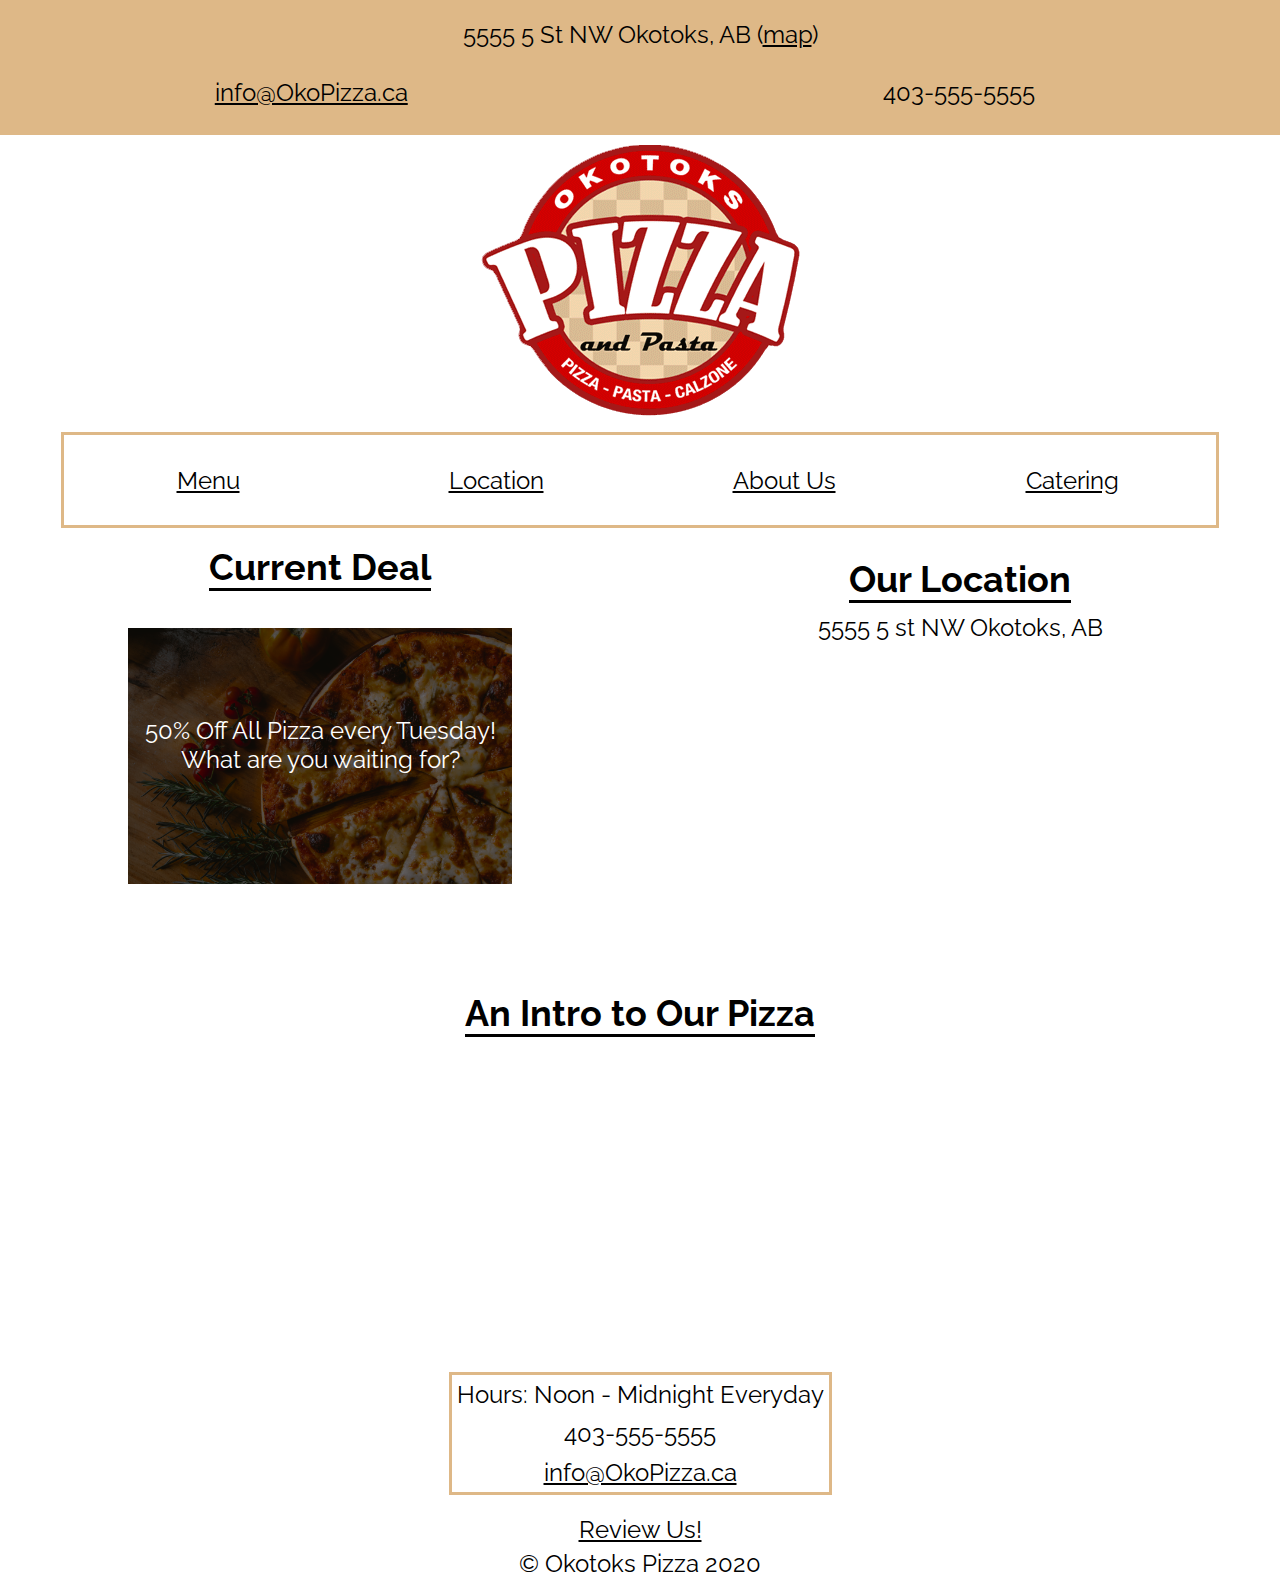
<file: index.html>
<!DOCTYPE html>
<html lang="en">
<head>
    <meta name="author" content="Matt Clevland">
    <meta name="description" content="Home page for the Okotoks Pizza Restaurant.">
    <meta name="keywords" content="Okotoks Pizza, Pizza, local Pizza, Okotoks, family restaurant, cheap pizza, Okotoks delivery, pizza promotions">
    <meta charset="UTF-8">
    <meta name="viewport" content="width=device-width, initial-scale=1.0">
    <title>Okotoks Pizza</title>
    <link rel="stylesheet" href="css/style.css">
    <link href="https://fonts.googleapis.com/css2?family=Raleway:wght@100&display=swap" rel="stylesheet">
    <link rel="shortcut icon" type="image/svg" href="images/favicon.svg">
</head>
<body>
    <section id="grid-container">
        <div id="Header">
        <div id="Header-info">
            <div id="Header-address">
                <p>5555 5 St NW Okotoks, AB (<a target="_blank" href="https://www.google.ca/maps/place/Okotoks,+AB/@50.7285408,-114.0013393,13z/data=!3m1!4b1!4m5!3m4!1s0x53719832dbd76fe5:0x583906fa0929b961!8m2!3d50.7254764!4d-113.974928">map</a>)</p>
            </div>
            <div id="Header-contact">
            <a href="mailto:info@OkoPizza.ca">info@OkoPizza.ca</a>
            <a id="phone" href="tel:4035555555">403-555-5555</a>
            <p id="phone-one">403-555-5555</p>
            </div>
        </div>
        <div id="Header-logo">
            <a href="index.html">
                <img src="images/okotoks-pizza-logo.png" alt="The Okotoks Pizza Logo">
            </a>
            
        </div>
        <div id="Drop-menu">
            <input type="checkbox" name="mobile-menu-checkbox" id="mobile-menu-checkbox">

            <div id="mobile-hamburger-container">
                <span id="mobile-line-1" class="mobile-hamburger-line"></span>
                <span id="mobile-line-2" class="mobile-hamburger-line"></span>
                <span id="mobile-line-3" class="mobile-hamburger-line"></span>
            </div>

            <div id="header-menu">
                <a href="pages/menu.html"> Menu</a>
                <a href="pages/map.html">Location</a>
                <a href="pages/aboutus.html">About Us</a>
                <a href="pages/catering.html">Catering</a>
            </div>
        </div>

        <div id="DTMenu">
            <a href="pages/menu.html"> Menu</a>
            <a href="pages/map.html">Location</a>
            <a href="pages/aboutus.html">About Us</a>
            <a href="pages/catering.html">Catering</a>
        </div>

        </div>

        <div id="Body-content">

            <span id="Desk-grid">
                <div class="Promo">
                    <h2 id="promo-title">Current Deal</h2>
                    <img id="home-image" src="images/Pizza1.jpg" alt="A photo of a pizza" width="90%">
                    
                    <p id="Promotion">50% Off All Pizza every Tuesday! What are you waiting for?</p>
                 
                    
                    
                </div>
    
                <div id="Location">
                    <h2>Our Location</h2>
                    <p>5555 5 st NW Okotoks, AB</p>
                    <iframe src="https://www.google.com/maps/embed?pb=!1m18!1m12!1m3!1d40408.58124937116!2d-114.00133932122687!3d50.72854075563575!2m3!1f0!2f0!3f0!3m2!1i1024!2i768!4f13.1!3m3!1m2!1s0x0%3A0xa06c59cb0a84b22b!2sOkotoks%20Museum%20and%20Archives!5e0!3m2!1sen!2sca!4v1596915659063!5m2!1sen!2sca" width="100%" height="300" frameborder="0" style="border:0;" allowfullscreen="" aria-hidden="false" tabindex="0"></iframe>
                </div>
            </span>

            <div id="home-video">
                <h2 id="video-title">An Intro to Our Pizza</h2>
                <iframe id="video" src="https://www.youtube.com/embed/xbHbcmQIcAQ" frameborder="0" allow="accelerometer; autoplay; encrypted-media; gyroscope; picture-in-picture" allowfullscreen></iframe>
            </div>
           
            <div id="Home-info">
                <p class="hours">Hours: Noon - Midnight Everyday</p>
                <a id="phone-two" href="tel:4035555555">403-555-5555</a>
                <p id="phone-three">403-555-5555</p>
                <a href="mailto:info@OkoPizza.ca">info@OkoPizza.ca</a>
            </div>
        </div>

        <div id="footer">
            <a target="_blank" href="https://www.yelp.ca/biz/bravo-pizza-okotoks?osq=pizza">Review Us!</a>
            <p>&copy; Okotoks Pizza 2020</p>
        </div>
    </section>
</body>
</html>
</file>
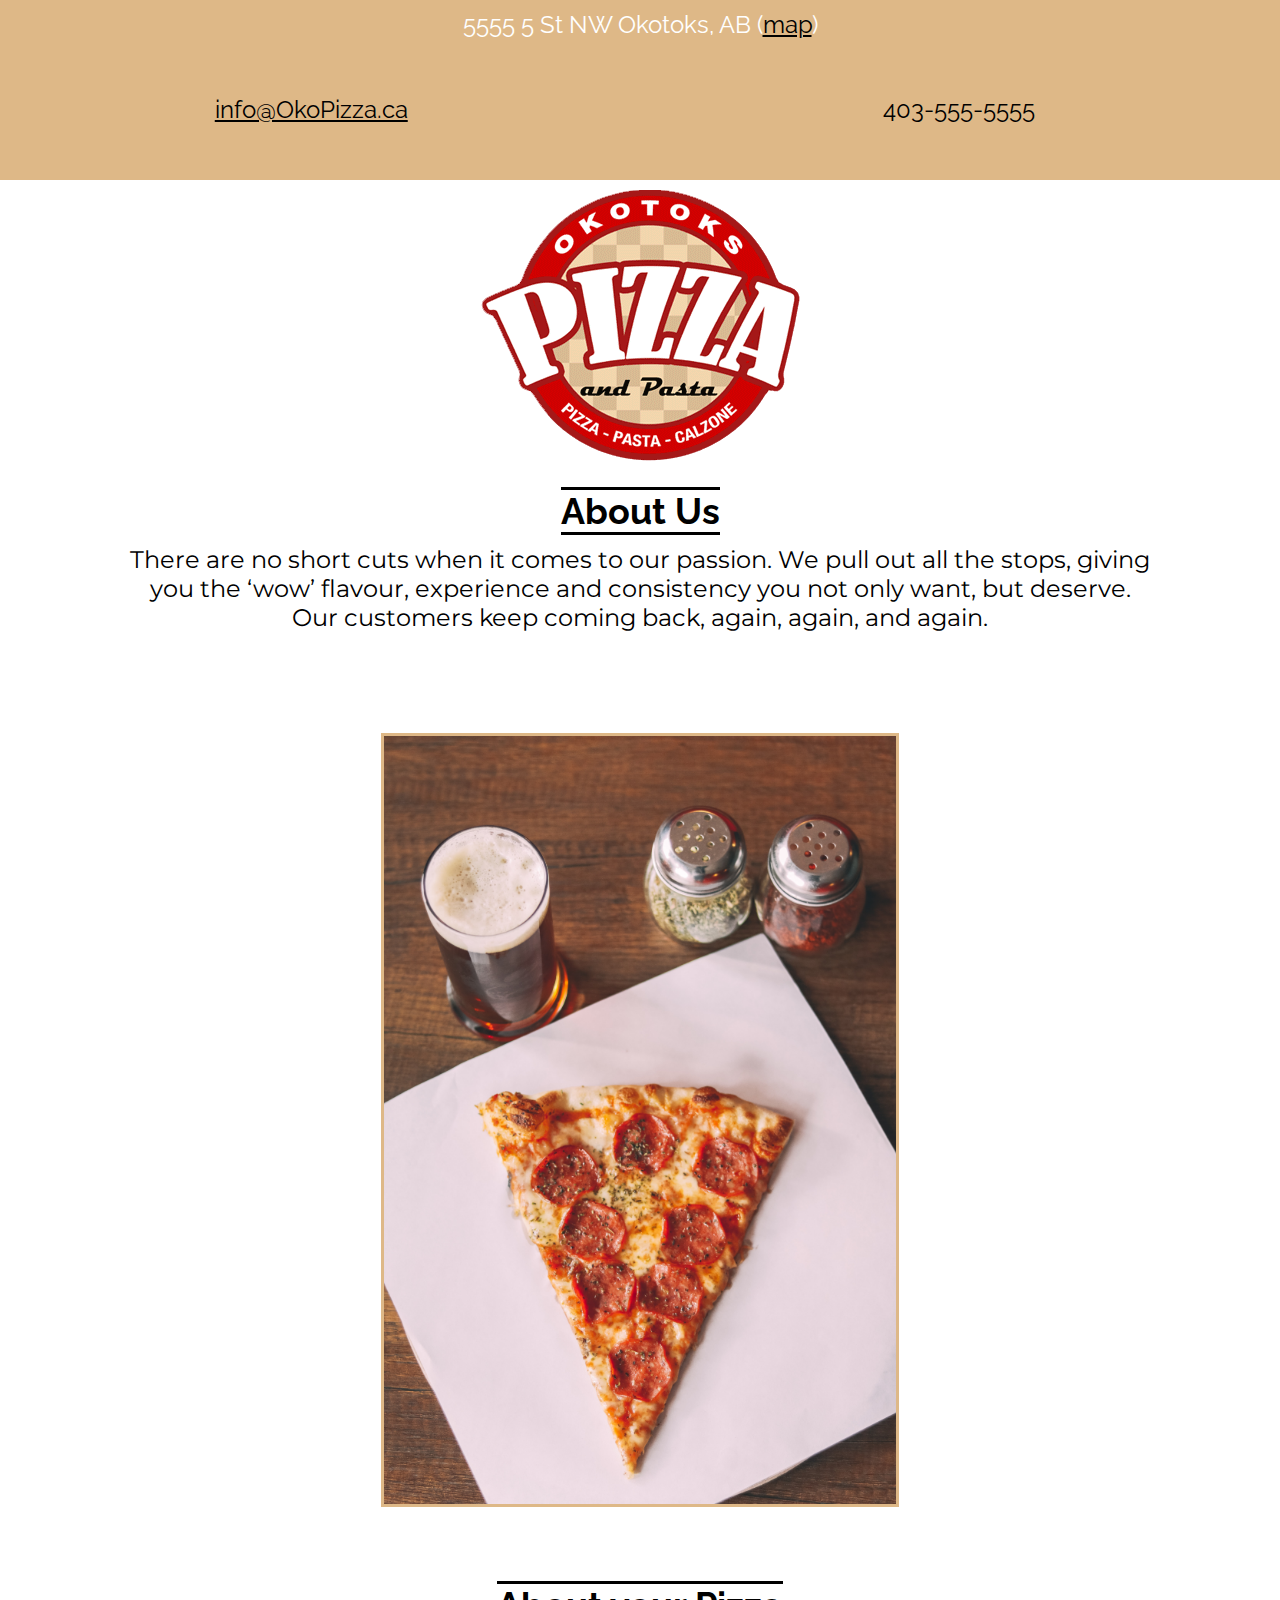
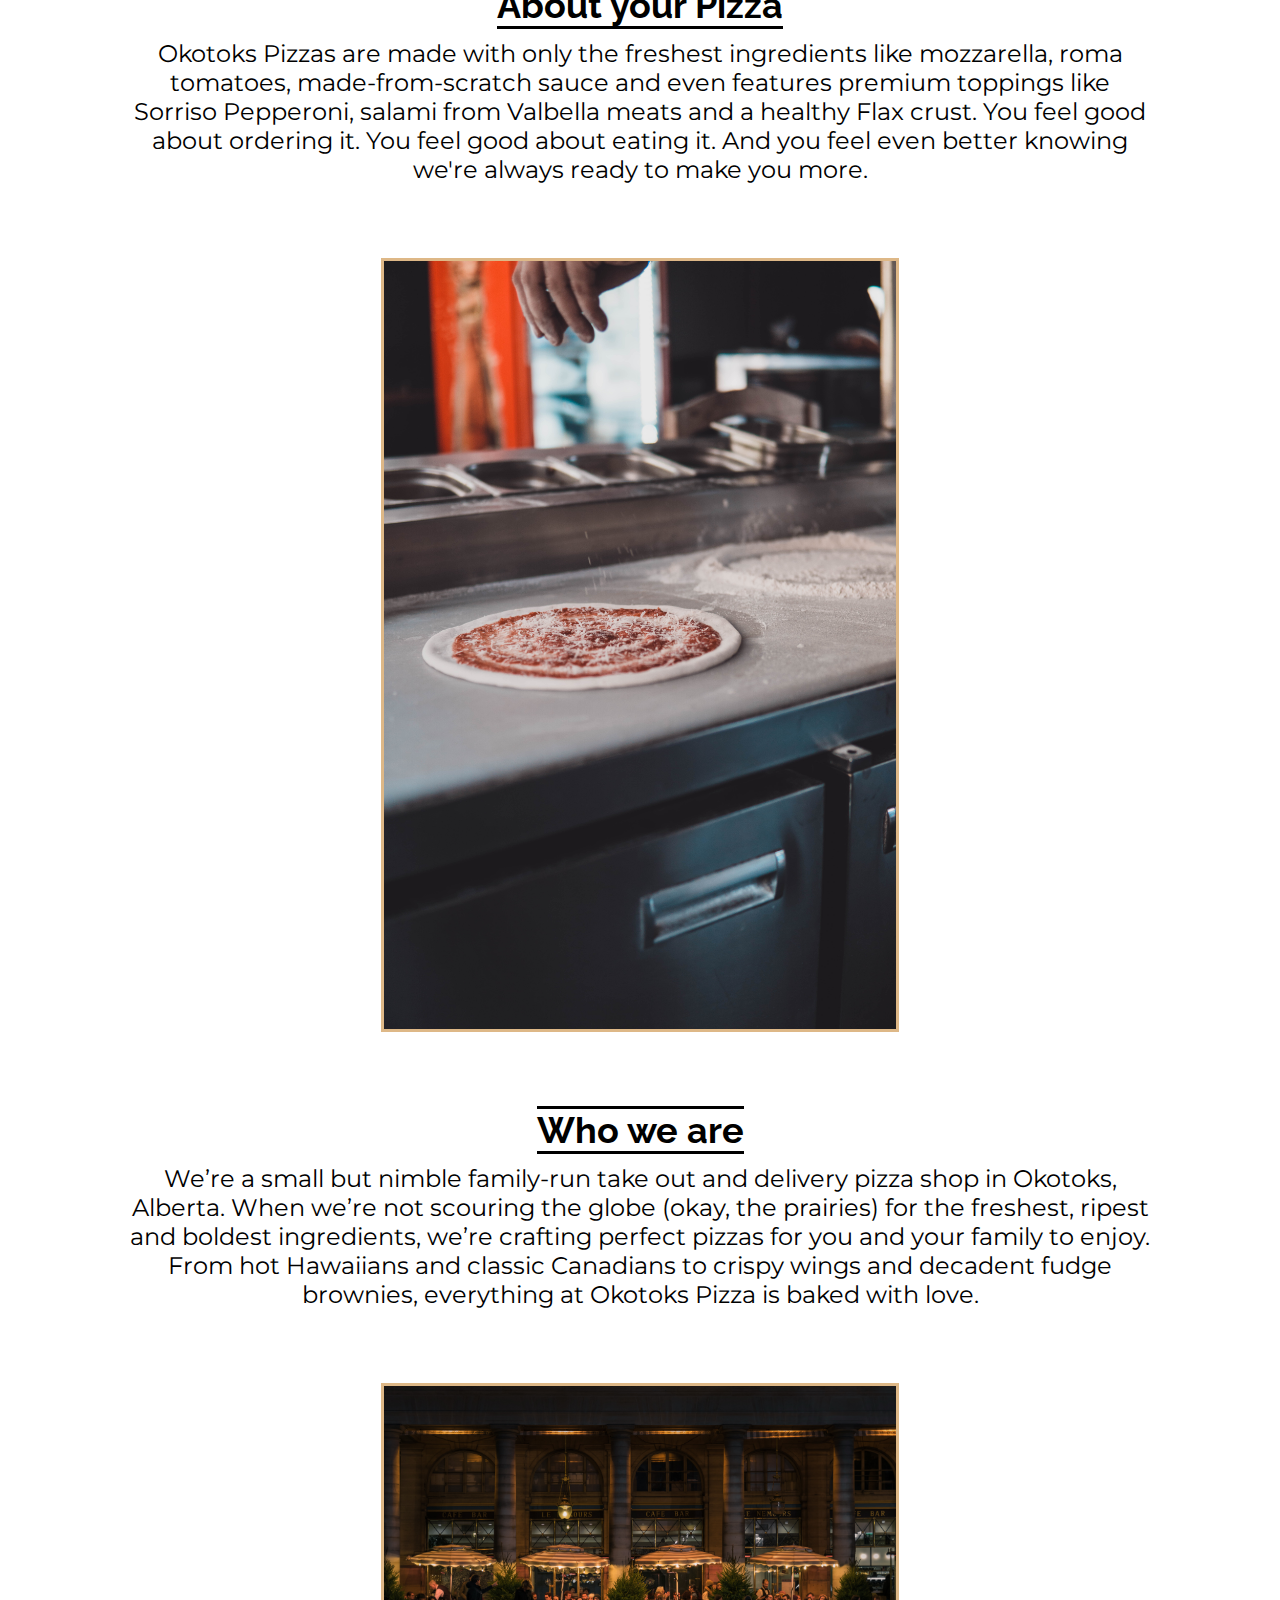
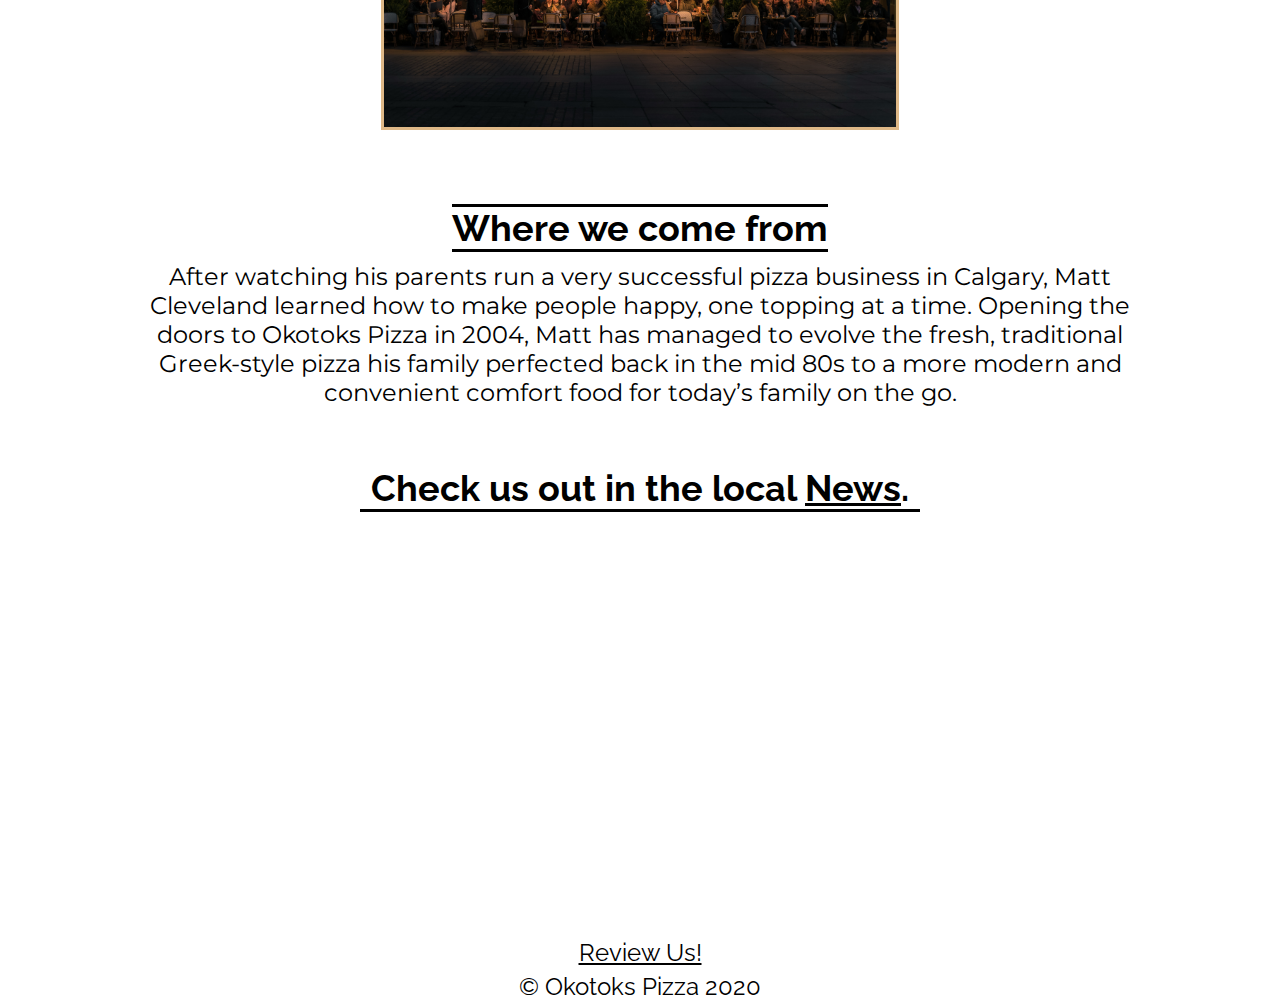
<file: pages/aboutus.html>
<!DOCTYPE html>
<html lang="en">
<head>
    <meta name="author" content="Matt Clevland">
    <meta name="description" content="The information and history page for Okotoks Pizza Restaurant">
    <meta name="keywords" content="Local owned business, Okotoks family business, family business, local pizza place, family restaurant">
    <meta charset="UTF-8">
    <meta name="viewport" content="width=device-width, initial-scale=1.0">
    <title>About Us</title>
    <link rel="stylesheet" href="../css/aboutus.css">
    <link href="https://fonts.googleapis.com/css2?family=Raleway:wght@100&display=swap" rel="stylesheet">
    <link href="https://fonts.googleapis.com/css2?family=Montserrat&display=swap" rel="stylesheet">
    <link rel="shortcut icon" type="image/svg" href="../images/favicon.svg">
</head>
<body id="aboutus-grid">
    <div id="Header-info">
        <div id="Header-address">
            <p>5555 5 St NW Okotoks, AB (<a target="_blank" href="https://www.google.ca/maps/place/Okotoks,+AB/@50.7285408,-114.0013393,13z/data=!3m1!4b1!4m5!3m4!1s0x53719832dbd76fe5:0x583906fa0929b961!8m2!3d50.7254764!4d-113.974928">map</a>)</p>
        </div>
        <div id="Header-contact">
        <a href="mailto:info@OkoPizza.ca">info@OkoPizza.ca</a>
        <a id="phone" href="tel:4035555555">403-555-5555</a>
        <p id="phone-one">403-555-5555</p>
        </div>
    </div>
    <div id="menu-logo">
        <a href="../index.html"><img src="../images/okotoks-pizza-logo.png" alt="Okotoks Pizza logo" width="100px"></a>
    </div>

    <div id="About">
        <h2 class="title">About Us</h2>

    <p>There are no short cuts when it comes to our passion. We pull out all the stops, giving you the ‘wow’ flavour, experience and consistency you not only want, but deserve. Our customers keep coming back, again, again, and again.</p>
    <br><br><br>
    <img class="Photo-About" src="../images/PizzaSlice.jpg" alt="A photo of a slice of pizza">
    <br><br>
    <h2 class="title">About your Pizza</h2>
    <p> Okotoks Pizzas are made with only the freshest ingredients like mozzarella, roma tomatoes, made-from-scratch sauce and even features premium toppings like Sorriso Pepperoni, salami from Valbella meats and a healthy Flax crust. You feel good about ordering it. You feel good about eating it. And you feel even better knowing we're always ready to make you more.</p>
    <br><br>
    <img class="Photo-About" src="../images/pizzaDough.jpg" alt="A photo of a pizza being made">
    <br><br>
    <h2 class="title">Who we are</h2>
    <p>We’re a small but nimble family-run take out and delivery pizza shop in Okotoks, Alberta. When we’re not scouring the globe (okay, the prairies) for the freshest, ripest and boldest ingredients, we’re crafting perfect pizzas for you and your family to enjoy. From hot Hawaiians and classic Canadians to crispy wings and decadent fudge brownies, everything at Okotoks Pizza is baked with love.</p>
    <br><br>
    <img class="Photo-About" src="../images/ResFront.jpg" alt="A photo of the front of a restaurant">
    <br><br>
    <h2 class="title">Where we come from</h2>
    <p> After watching his parents run a very successful pizza business in Calgary, Matt Cleveland learned how to make people happy, one topping at a time. Opening the doors to Okotoks Pizza in 2004, Matt has managed to evolve the fresh, traditional Greek-style pizza his family perfected back in the mid 80s to a more modern and convenient comfort food for today’s family on the go.</p>

    <div id="article">
        <h2 id="article-text">Check us out in the local <a href="https://www.okotokstoday.ca/search?search=on&q=pizza" target="_blank">News</a>.</h2>
        <iframe width="560" height="315" src="https://www.youtube.com/embed/SBCt70ABzEU?start=2" frameborder="0" allow="accelerometer; autoplay; encrypted-media; gyroscope; picture-in-picture" allowfullscreen></iframe>
    </div>
    </div>
    <br><br><br>
 

    
    <div id="footer">
        <a target="_blank" href="https://www.yelp.ca/biz/bravo-pizza-okotoks?osq=pizza">Review Us!</a>
        <p>&copy; Okotoks Pizza 2020</p>
    </div>
</body>
</html>
</file>
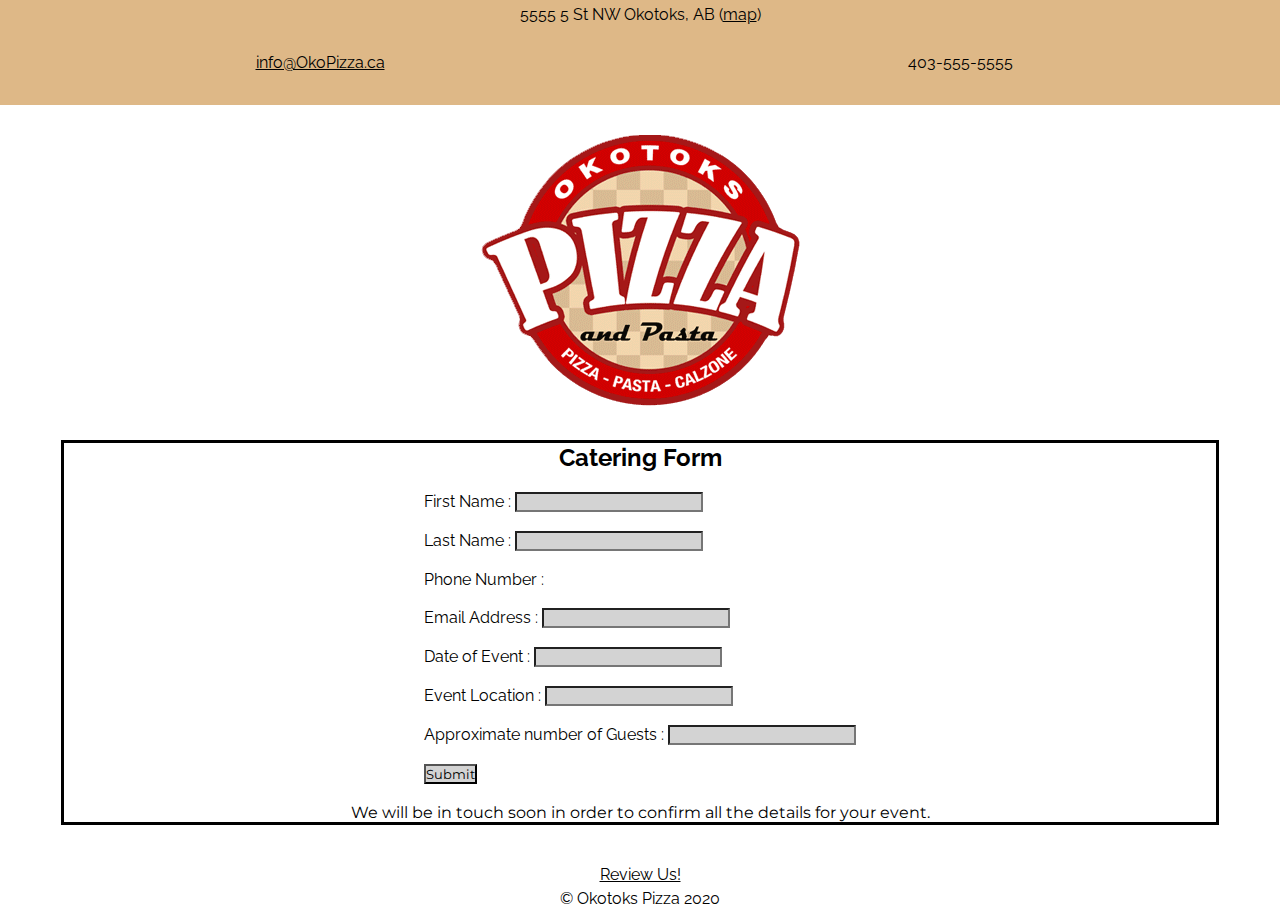
<file: pages/catering.html>
<!DOCTYPE html>
<html lang="en">
<head>
    <meta name="author" content="Matt Clevland">
    <meta name="description" content="The catering page for Okotoks Pizza Restaurant">
    <meta name="keywords" content="Pizza catering, Okotoks catering, bulk order pizza, pizza party">
    <meta charset="UTF-8">
    <meta name="viewport" content="width=device-width, initial-scale=1.0">
    <title>Catering</title>
    <link rel="stylesheet" href="../css/catering.css">
    <link href="https://fonts.googleapis.com/css2?family=Raleway:wght@100&display=swap" rel="stylesheet">
    <link href="https://fonts.googleapis.com/css2?family=Montserrat&display=swap" rel="stylesheet">
    <link rel="shortcut icon" type="image/svg" href="../images/favicon.svg">
</head>
<body id="Cater-grid">
        <div id="Header-info">
            <div id="Header-address">
                <p>5555 5 St NW Okotoks, AB (<a target="_blank" href="https://www.google.ca/maps/place/Okotoks,+AB/@50.7285408,-114.0013393,13z/data=!3m1!4b1!4m5!3m4!1s0x53719832dbd76fe5:0x583906fa0929b961!8m2!3d50.7254764!4d-113.974928">map</a>)</p>
            </div>
            <div id="Header-contact">
            <a href="mailto:info@OkoPizza.ca">info@OkoPizza.ca</a>
            <a id="phone" href="tel:4035555555">403-555-5555</a>
            <p id="phone-one">403-555-5555</p>
            </div>
        </div>
        <div id="Header-logo">
            <a href="../index.html"><img src="../images/okotoks-pizza-logo.png" alt="The Okotoks Pizza Logo"></a>
        </div>

        <div id="cater">
            <h2>Catering Form</h2>

            <form action="">
            <label for="fname">First Name :</label>
            <input type="text" name="fname" id="fname"> <br><br>
            <label for="lname">Last Name :</label>
            <input type="text" name="lname" id="lname"> <br><br>
            <label for="phone">Phone Number :</label>
            <input type="text" name="phone" id="phone"> <br><br>
            <label for="email">Email Address :</label>
            <input type="text" name="email" id="email"> <br><br>
            <label for="date">Date of Event :</label>
            <input type="text" name="date" id="date"> <br><br>
            <label for="location">Event Location :</label>
            <input type="text" name="location" id="location"> <br><br>
            <label for="guests">Approximate number of Guests :</label>
            <input type="text" name="guests" id="guests"> <br><br>
            <input type="submit" value="Submit">
            </form>


        
        <br>
            <p>We will be in touch soon in order to confirm all the details for your event. </p>
        </div>

    <div id="footer">
        <a target="_blank" href="https://www.yelp.ca/biz/bravo-pizza-okotoks?osq=pizza">Review Us!</a>
        <p>&copy; Okotoks Pizza 2020</p>
    </div>
</body>
</html>
</file>
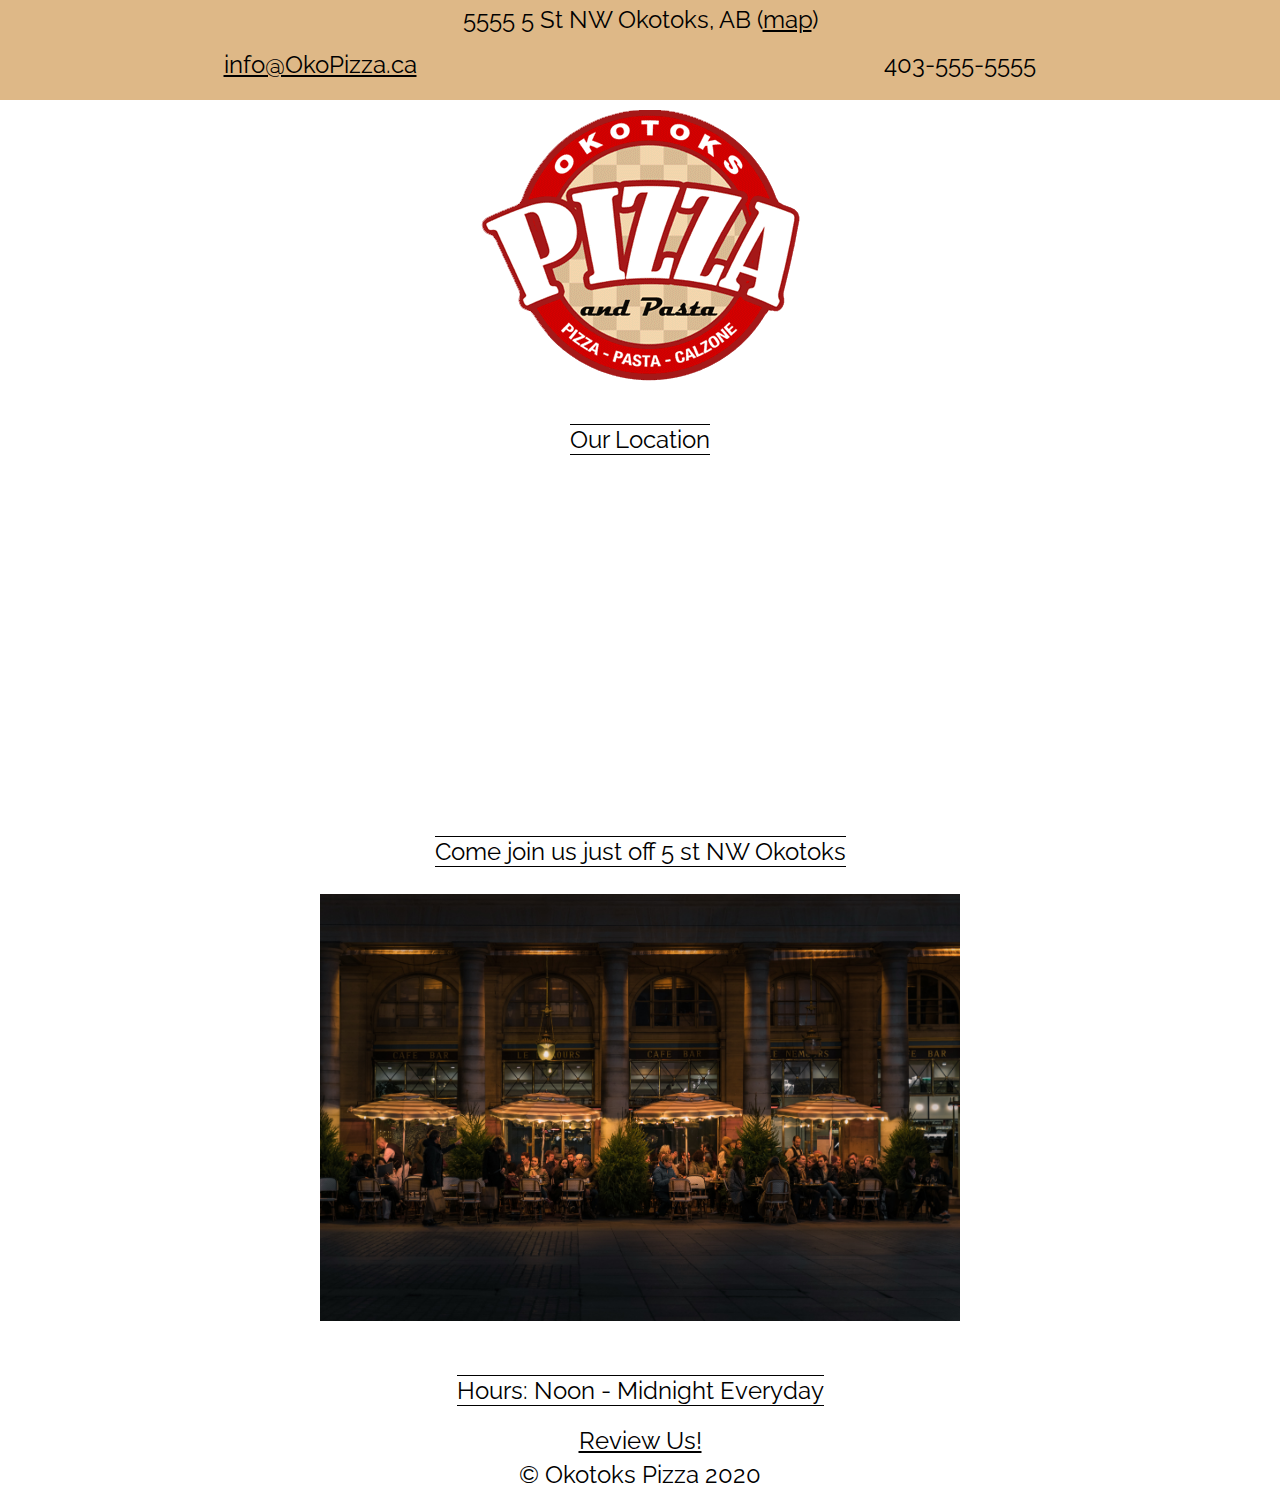
<file: pages/map.html>
<!DOCTYPE html>
<html lang="en">
<head>
    <meta name="author" content="Matt Clevland">
    <meta name="description" content="The location and address of Okotoks Pizza Restaurant">
    <meta name="keywords" content="Okotoks pizza address, location, google map, directions, downtown pizza, pizza near me">
    <meta charset="UTF-8">
    <meta name="viewport" content="width=device-width, initial-scale=1.0">
    <title>Map</title>
    <link rel="stylesheet" href="../css/map.css">
    <link href="https://fonts.googleapis.com/css2?family=Raleway:wght@100&display=swap" rel="stylesheet">
    <link href="https://fonts.googleapis.com/css2?family=Montserrat&display=swap" rel="stylesheet">
    <link rel="shortcut icon" type="image/svg" href="../images/favicon.svg">
</head>
<body id="map-grid">
    <div id="Header-info">
        <div id="Header-address">
            <p>5555 5 St NW Okotoks, AB (<a target="_blank" href="https://www.google.ca/maps/place/Okotoks,+AB/@50.7285408,-114.0013393,13z/data=!3m1!4b1!4m5!3m4!1s0x53719832dbd76fe5:0x583906fa0929b961!8m2!3d50.7254764!4d-113.974928">map</a>)</p>
        </div>
        <div id="Header-contact">
        <a href="mailto:info@OkoPizza.ca">info@OkoPizza.ca</a>
        <a id="phone" href="tel:4035555555">403-555-5555</a>
        <p id="phone-one">403-555-5555</p>
        </div>
    </div>
    <div id="map-logo">
        <a href="../index.html"><img src="../images/okotoks-pizza-logo.png" alt="Okotoks Pizza logo" width="100px"></a>
        
    </div>

    <br>

    <div id="Location">
        <p>Our Location</p>
        <br>
        <iframe src="https://www.google.com/maps/embed?pb=!1m18!1m12!1m3!1d40408.58124937116!2d-114.00133932122687!3d50.72854075563575!2m3!1f0!2f0!3f0!3m2!1i1024!2i768!4f13.1!3m3!1m2!1s0x0%3A0xa06c59cb0a84b22b!2sOkotoks%20Museum%20and%20Archives!5e0!3m2!1sen!2sca!4v1596915659063!5m2!1sen!2sca" width="100%" height="300" frameborder="0" style="border:0;" allowfullscreen="" aria-hidden="false" tabindex="0"></iframe>
    </div>
    <br><br>

    <p id="map-image-title">Come join us just off 5 st NW Okotoks</p>
    <br>
    <img id="map-image" src="../images/ResFront.jpg" alt="A photo of the front of a restaurant">
    <br><br>
    
    <p class="hours">Hours: Noon - Midnight Everyday</p>


    
       

    <div id="footer">
        <a target="_blank" href="https://www.yelp.ca/biz/bravo-pizza-okotoks?osq=pizza">Review Us!</a>
        <p>&copy; Okotoks Pizza 2020</p>
    </div>
    
</body>
</html>
</file>
<file: css/style.css>
* {
  margin: 0;
  padding: 0;
}

#Header {
  display: -ms-grid;
  display: grid;
  width: 100%;
  min-height: 30vh;
  justify-items: center;
}

#Header #Header-logo {
  margin-top: 10px;
}

#Header #Header-logo img {
  width: 100%;
}

#Header #Header-info {
  display: -ms-grid;
  display: grid;
  width: 100%;
  min-height: 15vh;
  background-color: burlywood;
  justify-items: center;
  font-family: 'Raleway', sans-serif;
}

#Header #Header-info #Header-address {
  justify-items: center;
  color: black;
  margin-top: 20px;
  -webkit-box-align: center;
      -ms-flex-align: center;
          align-items: center;
  font-family: 'Raleway', sans-serif;
}

#Header #Header-info #Header-contact {
  display: -ms-grid;
  display: grid;
  width: 100%;
  -ms-grid-columns: 1fr 1fr;
      grid-template-columns: 1fr 1fr;
  -webkit-column-gap: 15px;
          column-gap: 15px;
  justify-items: center;
  margin-right: 10px;
}

#Header #Header-info #Header-contact #phone-one {
  display: none;
}

#Header #Drop-menu #mobile-menu-checkbox {
  width: 50px;
  height: 50px;
  position: absolute;
  opacity: 0;
  z-index: 5;
}

#Header #Drop-menu #mobile-menu-checkbox:checked ~ #header-menu {
  top: 0;
  opacity: 1;
  -webkit-transition: all 0.5s ease-in-out;
  transition: all 0.5s ease-in-out;
}

#Header #Drop-menu #mobile-hamburger-container {
  display: -ms-grid;
  display: grid;
  justify-items: center;
  -webkit-box-align: center;
      -ms-flex-align: center;
          align-items: center;
  width: 50px;
  height: 50px;
  z-index: 4;
  position: relative;
}

#Header #Drop-menu #mobile-hamburger-container .mobile-hamburger-line {
  width: 30px;
  height: 4px;
  background-color: black;
}

#Header #Drop-menu #header-menu {
  -webkit-transition: all 0.5s ease-in-out;
  transition: all 0.5s ease-in-out;
  position: absolute;
  width: 100%;
  background-color: burlywood;
  display: -ms-grid;
  display: grid;
  justify-items: center;
  -webkit-box-align: center;
      -ms-flex-align: center;
          align-items: center;
  top: -60vh;
  opacity: 0;
  left: 0;
  min-height: 40vh;
}

#Header #Drop-menu #header-menu a {
  color: white;
  text-decoration: none;
  font-weight: bold;
}

@media only screen and (min-width: 600px) {
  #Header #Header-info #Header-contact #phone {
    display: none;
  }
  #Header #Header-info #Header-contact #phone-one {
    display: -ms-grid;
    display: grid;
  }
}

#footer {
  display: -ms-grid;
  display: grid;
  justify-items: center;
  row-gap: 5px;
  margin-top: 20px;
  font-family: 'Raleway', sans-serif;
}

#phone-three {
  display: none;
}

a {
  color: black;
}

#DTMenu {
  display: none;
}

#Location {
  display: none;
}

#promo-title {
  display: none;
}

#grid-container {
  display: -ms-grid;
  display: grid;
  width: 100%;
}

#grid-container #Body-content {
  display: -ms-grid;
  display: grid;
  justify-items: center;
  row-gap: 5vh;
  width: 100%;
}

#grid-container #Body-content #Desk-grid {
  display: -ms-grid;
  display: grid;
  justify-items: center;
  row-gap: 5vh;
  width: 100%;
}

#grid-container #Body-content #Desk-grid .Promo {
  position: relative;
  display: -ms-grid;
  display: grid;
  width: 60%;
  margin-top: 30px;
  justify-items: center;
  -webkit-box-align: center;
      -ms-flex-align: center;
          align-items: center;
}

#grid-container #Body-content #Desk-grid .Promo #home-image {
  -webkit-filter: brightness(40%);
          filter: brightness(40%);
  width: 100%;
}

#grid-container #Body-content #Desk-grid .Promo #Promotion {
  color: white;
  justify-items: center;
  -webkit-box-align: center;
      -ms-flex-align: center;
          align-items: center;
  position: absolute;
  text-align: center;
  font-family: 'Raleway', sans-serif;
}

#grid-container #Body-content #home-video {
  display: -ms-grid;
  display: grid;
  justify-items: center;
  -webkit-box-align: center;
      -ms-flex-align: center;
          align-items: center;
  row-gap: 5px;
  font-family: 'Raleway', sans-serif;
  width: 90%;
  text-align: center;
}

#grid-container #Body-content #home-video h2 {
  border-bottom: solid;
  margin-bottom: 10px;
}

#grid-container #Body-content #Home-info {
  display: -ms-grid;
  display: grid;
  justify-items: center;
  row-gap: 10px;
  padding: 5px 5px 5px 5px;
  color: black;
  border: solid burlywood;
  font-family: 'Raleway', sans-serif;
}

@media only screen and (min-width: 600px) {
  html {
    font-size: 1.5em;
  }
  #Drop-menu {
    display: none;
  }
  #DTMenu {
    display: -ms-grid;
    display: grid;
    width: 90%;
    min-height: 10vh;
    -ms-grid-columns: 1fr 1fr 1fr 1fr;
        grid-template-columns: 1fr 1fr 1fr 1fr;
    justify-items: center;
    -webkit-box-align: center;
        -ms-flex-align: center;
            align-items: center;
    border: solid burlywood;
    margin-top: 10px;
    font-family: 'Raleway', sans-serif;
  }
  #video {
    width: 80%;
    min-height: 30vh;
  }
  #Home-info #phone-two {
    display: none;
  }
  #Home-info #phone-three {
    display: -ms-grid;
    display: grid;
  }
}

@media only screen and (min-width: 1000px) {
  #grid-container #Body-content {
    display: -ms-grid;
    display: grid;
    row-gap: 50px;
  }
  #grid-container #Body-content #Desk-grid {
    display: -ms-grid;
    display: grid;
    -ms-grid-columns: 1fr 1fr;
        grid-template-columns: 1fr 1fr;
  }
  #grid-container #Body-content #Desk-grid .Promo {
    margin-top: 0;
    margin-bottom: 40px;
  }
  #grid-container #Body-content #Desk-grid .Promo #Promotion {
    margin-top: 60px;
  }
  #grid-container #Body-content #Desk-grid .Promo h2 {
    display: -ms-grid;
    display: grid;
    font-family: 'Raleway', sans-serif;
    border-bottom: solid;
    margin-top: 0;
  }
  #grid-container #Body-content #Desk-grid #Location {
    display: -ms-grid;
    display: grid;
    justify-items: center;
    margin-top: 20px;
  }
  #grid-container #Body-content #Desk-grid #Location p {
    font-family: 'Raleway', sans-serif;
  }
  #grid-container #Body-content #Desk-grid #Location h2 {
    font-family: 'Raleway', sans-serif;
    border-bottom: solid;
    margin-top: 10px;
    margin-bottom: 10px;
  }
  #grid-container #Body-content #home-video {
    width: 60%;
  }
}
/*# sourceMappingURL=style.css.map */
</file>
<file: css/aboutus.css>
* {
  padding: 0;
  margin: 0;
}

img {
  width: 100%;
}

#article {
  display: none;
}

#footer {
  display: -ms-grid;
  display: grid;
  justify-items: center;
  row-gap: 5px;
  margin-top: 20px;
  font-family: 'Raleway', sans-serif;
}

a {
  color: black;
}

#phone-one {
  display: none;
}

#aboutus-grid {
  display: -ms-grid;
  display: grid;
  justify-items: center;
}

#aboutus-grid #menu-logo {
  margin-top: 10px;
}

#aboutus-grid #Header-info {
  display: -ms-grid;
  display: grid;
  width: 100%;
  min-height: 10vh;
  background-color: burlywood;
  justify-items: center;
  font-family: 'Raleway', sans-serif;
}

#aboutus-grid #Header-info #Header-address {
  margin-top: 10px;
  color: white;
}

#aboutus-grid #Header-info #Header-contact {
  display: -ms-grid;
  display: grid;
  width: 100%;
  -ms-grid-columns: 1fr 1fr;
      grid-template-columns: 1fr 1fr;
  -webkit-column-gap: 15px;
          column-gap: 15px;
  margin-right: 10px;
  justify-items: center;
}

#aboutus-grid #About {
  display: -ms-grid;
  display: grid;
  justify-items: center;
  row-gap: 10px;
  width: 80%;
  margin-top: 20px;
  text-align: center;
}

#aboutus-grid #About .Photo-About {
  border: solid burlywood;
  width: 40vw;
}

#aboutus-grid #About p {
  font-family: 'Montserrat', sans-serif;
}

#aboutus-grid #About .title {
  font-family: 'Raleway', sans-serif;
  border-bottom: solid;
  border-top: solid;
}

@media only screen and (min-width: 600px) {
  html {
    font-size: 1.5em;
  }
  #phone {
    display: none;
  }
  #phone-one {
    display: -ms-grid;
    display: grid;
  }
  #aboutus-grid #Header-info {
    min-height: 20vh;
  }
}

@media only screen and (min-width: 1000px) {
  #aboutus-grid {
    display: -ms-grid;
    display: grid;
  }
  #aboutus-grid #article {
    display: -ms-grid;
    display: grid;
    margin-top: 50px;
  }
  #aboutus-grid #article #article-text {
    font-family: 'Raleway', sans-serif;
    margin-bottom: 10px;
    border-bottom: solid;
  }
}
/*# sourceMappingURL=aboutus.css.map */
</file>
<file: css/catering.css>
* {
  padding: 0;
  margin: 0;
}

#footer {
  display: -ms-grid;
  display: grid;
  justify-items: center;
  row-gap: 5px;
  margin-top: 20px;
  font-family: 'Raleway', sans-serif;
}

a {
  color: black;
}

#phone-one {
  display: none;
}

#Cater-grid {
  display: -ms-grid;
  display: grid;
  justify-items: center;
  row-gap: 20px;
  width: 100%;
}

#Cater-grid #Header-info {
  padding-top: 5px;
  display: -ms-grid;
  display: grid;
  justify-items: center;
  row-gap: 5px;
  background-color: burlywood;
  padding-bottom: 10px;
  width: 100%;
  min-height: 10vh;
  font-family: 'Raleway', sans-serif;
}

#Cater-grid #Header-info #Header-contact {
  display: -ms-grid;
  display: grid;
  -ms-grid-columns: 1fr 1fr;
      grid-template-columns: 1fr 1fr;
  justify-items: center;
  width: 100%;
}

#Cater-grid #Header-logo {
  margin-top: 10px;
  margin-bottom: 10px;
}

#Cater-grid #cater {
  display: -ms-grid;
  display: grid;
  width: 90%;
  justify-items: center;
  border: solid;
  font-family: 'Raleway', sans-serif;
}

#Cater-grid #cater input {
  background-color: lightgrey;
  font-family: 'Montserrat', sans-serif;
}

#Cater-grid #cater h2 {
  font-family: 'Raleway', sans-serif;
  margin-bottom: 20px;
}

#Cater-grid #cater p {
  font-family: 'Montserrat', sans-serif;
  text-align: center;
}

@media only screen and (min-width: 600px) {
  #phone {
    display: none;
  }
  #phone-one {
    display: -ms-grid;
    display: grid;
  }
}

@media only screen and (min-width: 1000px) {
  #cater-grid #cater {
    width: 70%;
  }
}
/*# sourceMappingURL=catering.css.map */
</file>
<file: css/map.css>
* {
  padding: 0;
  margin: 0;
}

img {
  width: 100%;
}

#footer {
  display: -ms-grid;
  display: grid;
  justify-items: center;
  row-gap: 5px;
  margin-top: 20px;
  font-family: 'Raleway', sans-serif;
}

a {
  color: black;
}

#phone-one {
  display: none;
}

#map-image {
  display: none;
}

#map-grid {
  display: -ms-grid;
  display: grid;
  justify-items: center;
}

#map-grid #Location {
  display: -ms-grid;
  display: grid;
  justify-items: center;
}

#map-grid #Location p {
  border-top: solid 1.5px;
  border-bottom: solid 1.5px;
}

#map-grid p {
  font-family: 'Raleway', sans-serif;
}

#map-grid .hours {
  border-top: solid 1.5px;
  border-bottom: solid 1.5px;
}

#map-grid #Header-info {
  display: -ms-grid;
  display: grid;
  justify-items: center;
  row-gap: 5px;
  background-color: burlywood;
  padding-bottom: 10px;
  width: 100%;
  min-height: 10vh;
  font-family: 'Raleway', sans-serif;
}

#map-grid #Header-info #Header-address {
  margin-top: 5px;
}

#map-grid #Header-info #Header-contact {
  display: -ms-grid;
  display: grid;
  -ms-grid-columns: 1fr 1fr;
      grid-template-columns: 1fr 1fr;
  justify-items: center;
  width: 100%;
}

#map-grid #map-logo {
  margin-top: 10px;
  margin-bottom: 10px;
}

@media only screen and (min-width: 600px) {
  html {
    font-size: 1.5em;
  }
  #phone {
    display: none;
  }
  #phone-one {
    display: -ms-grid;
    display: grid;
  }
}

@media only screen and (min-width: 1000px) {
  #map-grid #Location {
    width: 50%;
  }
  #map-grid #map-image-title {
    border-bottom: solid 1.5px;
    border-top: solid 1.5px;
  }
  #map-grid #map-image {
    display: -ms-grid;
    display: grid;
    width: 50%;
  }
}
/*# sourceMappingURL=map.css.map */
</file>
